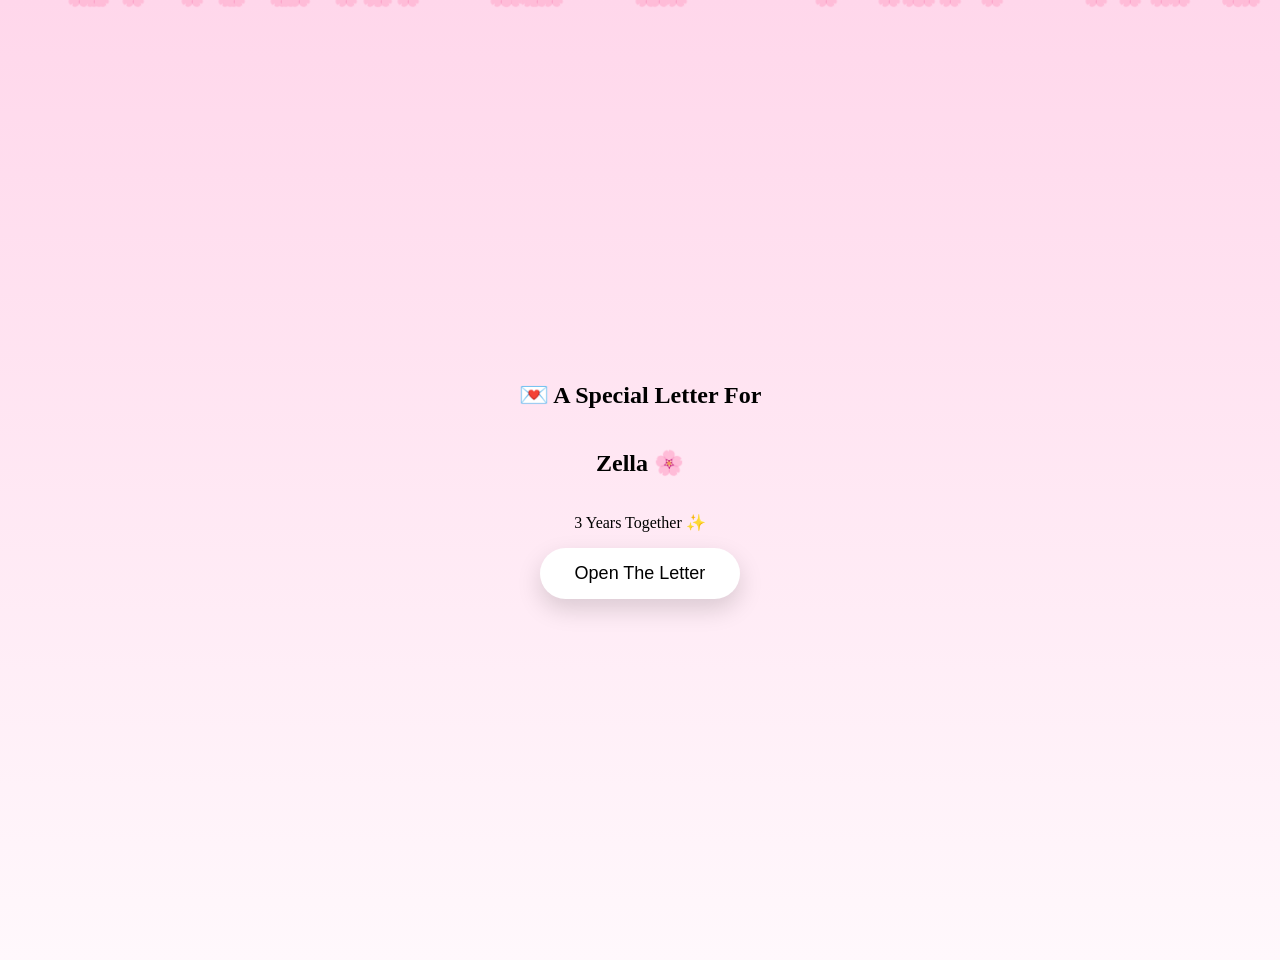
<file: zella_luxury_birthday_template-1/index.html>
<!DOCTYPE html>
<html lang="id">
<head>
<meta charset="UTF-8">
<meta name="viewport" content="width=device-width, initial-scale=1.0">
<title>For Zella 🌸</title>
<link rel="stylesheet" href="style.css">
</head>
<body>
<div class="petals"></div>

<section class="cover" id="cover">
    <h2>💌 A Special Letter For</h2>
    <h1>Zella 🌸</h1>
    <p>3 Years Together ✨</p>
    <button onclick="openLetter()">Open The Letter</button>
</section>

<section class="letter hidden" id="letter">
    <h1>Happy Birthday Zella 🎂💗</h1>

    <div id="typing"></div>

    <div class="gallery">
        <img src="photo1.jpg">
        <img src="photo2.jpg">
        <img src="photo3.jpg">
    </div>

    <audio controls autoplay loop>
        <source src="music.mp3" type="audio/mpeg">
    </audio>

    <p class="signature">— Ica yang kiyowo 🌷</p>
</section>

<script src="script.js"></script>
</body>
</html>
</file>
<file: zella_luxury_birthday_template-1/style.css>
body{
margin:0;
font-family:Georgia,serif;
background:linear-gradient(180deg,#ffd7eb,#fff8fc);
overflow-x:hidden;
text-align:center;
}
.cover,.letter{
min-height:100vh;
display:flex;
flex-direction:column;
justify-content:center;
align-items:center;
padding:30px;
}
button{
padding:15px 35px;
font-size:18px;
border:none;
border-radius:999px;
background:white;
cursor:pointer;
box-shadow:0 10px 25px rgba(0,0,0,.15);
}
.letter{
max-width:900px;
margin:auto;
}
.hidden{display:none;}
#typing{
max-width:700px;
line-height:2;
font-size:18px;
background:rgba(255,255,255,.6);
padding:30px;
border-radius:25px;
backdrop-filter:blur(10px);
}
.gallery{
display:flex;
flex-wrap:wrap;
justify-content:center;
gap:20px;
margin:40px 0;
}
.gallery img{
width:220px;
height:220px;
object-fit:cover;
border-radius:25px;
box-shadow:0 10px 30px rgba(0,0,0,.15);
}
.petal{
position:fixed;
top:-20px;
font-size:24px;
animation:fall linear infinite;
}
@keyframes fall{
to{
transform:translateY(110vh) rotate(360deg);
}
}
</file>
